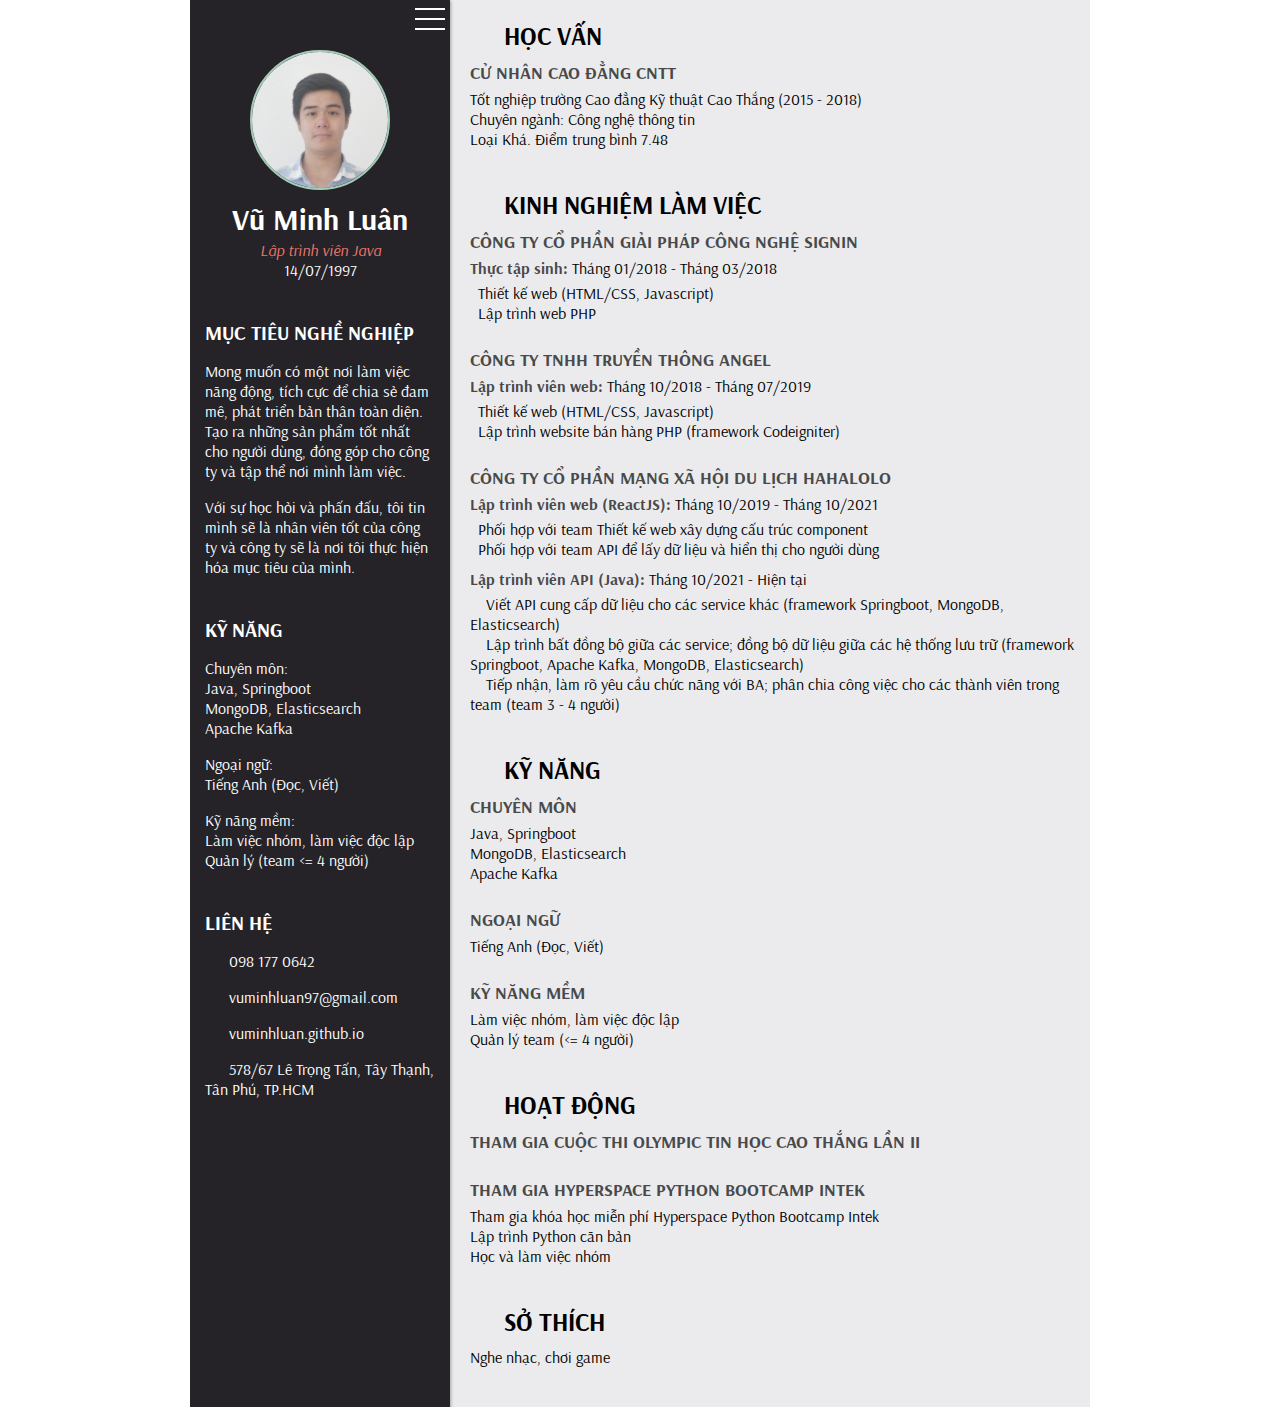
<file: index.html>
<!DOCTYPE html>
<html lang="en">
  <head>
    <meta charset="UTF-8">
    <meta name="viewport" content="width=device-width, initial-scale=1.0">
    <meta http-equiv="X-UA-Compatible" content="ie=edge">
    <title>Vu Minh Luan | Java Developer</title>
    <!-- Favicon-->
    <link rel="shortcut icon" href="assets/img/favicon/favicon-96x96.png" type="image/png">
    
    <!-- Font-->
    <link rel="stylesheet" href="https://fonts.googleapis.com/css?family=Arsenal:400,400i,700,700i&amp;display=swap&amp;subset=vietnamese">
    
    <!-- Bootstrap-->
    <link rel="stylesheet" href="assets/plugins/css/bootstrap-grid.min.css">
    
    <!-- Font Awesome All-->
    <link rel="stylesheet" href="https://use.fontawesome.com/releases/v5.4.2/css/all.css">
    <link rel="stylesheet" href="https://cdn.materialdesignicons.com/4.0.96/css/materialdesignicons.min.css">
    
    <link rel="stylesheet" href="assets/css/style.css">
  </head>
  <body>
    <div class="resume">
      <div class="sidebar">
        <!-- .active-->
        <div class="full-sidebar active"><span class="sidebar-toggle js-sidebar-toggle"><span class="bar"></span><span class="bar"></span><span class="bar"></span></span>
          <div class="sidebar-container">
            <div class="me">
              <div class="avatar"><a class="avatar-link" href="/"><img src="assets/img/resume/anhthe.jpeg"></a></div>
              <div class="name-n-career"><span class="name" data-i18n="fullname">Vũ Minh Luân</span><span class="career" data-i18n="sidebar.job.name">Lập trình viên web</span><span class="birthday" data-i18n="birthday">14/07/1997</span></div>
              <div class="goal me-block">
                <div class="title" data-i18n="sidebar.job.objective.title">Mục tiêu nghề nghiệp</div>
                <div class="content">
                  <p data-i18n="sidebar.job.objective.descripton.sentence1">Mong muốn có một nơi làm việc năng động, tích cực để chia sẻ đam mê, phát triển bản thân toàn diện. Tạo ra những sản phẩm tốt nhất cho người dùng, đóng góp cho công ty và tập thể nơi mình làm việc.</p>
                  <p data-i18n="sidebar.job.objective.descripton.sentence2">Với sự học hỏi và phấn đấu, tôi tin mình sẽ là nhân viên tốt của công ty và công ty sẽ là nơi tôi thực hiện hóa mục tiêu của mình.</p>
                </div>
              </div>
              
              <div class="skills me-block">
                <div class="title">Kỹ năng</div>
                <div class="content">
                  <p><span>Chuyên môn:</span><span>Java, Springboot</span><span>MongoDB, Elasticsearch</span><span>Apache Kafka</span></p>
                  <p> <span>Ngoại ngữ:</span><span>Tiếng Anh (Đọc, Viết)</span></p>
                  <p> <span>Kỹ năng mềm:</span><span>Làm việc nhóm, làm việc độc lập</span><span>Quản lý (team <= 4 người)</span></p>
                </div>
              </div>
              
              <div class="contact me-block">
                <div class="title" data-i18n="sidebar.contact.title">Liên hệ</div>
                <div class="content">
                  <p><i class="mdi mdi-phone icon"></i><span class="link"><a href="tel:+84981770642" data-i18n="sidebar.contact.phone">098 177 0642</a></span></p>
                  <p><i class="mdi mdi-email icon"></i><span class="link"><a href="mailto:vuminhluan97@gmail.com" data-i18n="sidebar.contact.email">vuminhluan97@gmail.com</a></span></p>
                  <p><i class="mdi mdi-web icon"></i><span class="link"><a href="https://vuminhluan.github.io" data-i18n="sidebar.contact.website">vuminhluan.github.io</a></span></p>
                  <p><i class="mdi mdi-map-marker icon"></i><span data-i18n="sidebar.contact.address">1578/67 Lê Trọng Tấn, Tây Thạnh, Tân Phú, TP.HCM</span></p>
                </div>
              </div>
            </div>
          </div>
        </div>
        
        <!-- .active-->
        <div class="short-sidebar"><span class="short-sidebar-toggle js-sidebar-toggle"><span class="bar"></span><span class="bar"></span><span class="bar"></span></span>
          <div class="name-n-career">
            <!-- span.name Vũ Minh Luân--><span class="name" data-i18n="fullname"></span>&nbsp; &nbsp;
            <!-- span.career Web Developer--><span class="career" data-i18n="sidebar.job.name"></span>
          </div>
        </div>
      </div>
      <!-- .active-->
      <div class="main active">
        <!-- MAIN VIEW HERE-->
        <div class="main-block education">
          <div class="title"><i class="main-block-title-icon mdi mdi-lightbulb-on"></i><span data-i18n="content.knowgeledge.title">Học vấn</span></div>
          <ul class="content">
            <li class="content-group">
              <div class="content-group-title" data-i18n="content.knowgeledge.graduation.degree">Cử nhân Cao đẳng CNTT</div>
              <div class="content-group-item"><span data-i18n="content.knowgeledge.graduation.school">Tốt nghiệp trường Cao đẳng Kỹ thuật Cao Thắng (2015 - 2018)</span><br><span data-i18n="content.knowgeledge.majority">Chuyên ngành: Công nghệ thông tin</span><br><span data-i18n="content.knowgeledge.graduation.avgScore">Loại Khá. Điểm trung bình 7.48</span></div>
            </li>
          </ul>
        </div>
        <div class="main-block experience">
          <div class="title"><i class="main-block-title-icon mdi mdi-briefcase"></i>Kinh nghiệm làm việc</div>
          <ul class="content">
            <li class="content-group">
              <div class="content-group-title">Công ty cổ phần giải pháp công nghệ SIGNIN</div>
              <div class="content-group-item"><span class="job-title">Thực tập sinh:</span><span class="job-duration">Tháng 01/2018 - Tháng 03/2018</span><br>&nbsp;&nbsp;<span>Thiết kế web (HTML/CSS, Javascript)</span><br>&nbsp;&nbsp;<span>Lập trình web PHP</span></div>
            </li>
            <li class="content-group">
              <div class="content-group-title">Công ty TNHH Truyền Thông ANGEL</div>
              <div class="content-group-item"><span class="job-title">Lập trình viên web:</span><span class="job-duration">Tháng 10/2018 - Tháng 07/2019</span><br>&nbsp;&nbsp;<span>Thiết kế web (HTML/CSS, Javascript)</span><br>&nbsp;&nbsp;<span>Lập trình website bán hàng PHP (framework Codeigniter)</span></div>
            </li>
            <li class="content-group">
              <div class="content-group-title">Công ty Cổ phần Mạng xã hội du lịch Hahalolo</div>
              <div class="content-group-item"><span class="job-title">Lập trình viên web (ReactJS):</span><span class="job-duration">Tháng 10/2019 - Tháng 10/2021</span><br>&nbsp;&nbsp;<span>Phối hợp với team Thiết kế web xây dựng cấu trúc component</span><br>&nbsp;&nbsp;<span>Phối hợp với team API để lấy dữ liệu và hiển thị cho người dùng</span></div>
              <div class="content-group-item"><span class="job-title">Lập trình viên API (Java):</span><span class="job-duration">Tháng 10/2021 - Hiện tại</span><br>&nbsp;&nbsp;&nbsp;&nbsp;<span>Viết API cung cấp dữ liệu cho các service khác (framework Springboot, MongoDB, Elasticsearch)</span><br>&nbsp;&nbsp;&nbsp;&nbsp;<span>Lập trình bất đồng bộ giữa các service; đồng bộ dữ liệu giữa các hệ thống lưu trữ (framework Springboot, Apache Kafka, MongoDB, Elasticsearch)</span><br>&nbsp;&nbsp;&nbsp;&nbsp;<span>Tiếp nhận, làm rõ yêu cầu chức năng với BA; phân chia công việc cho các thành viên trong team (team 3 - 4 người)</span></div>
            </li>
          </ul>
        </div>
        <div class="main-block skill">
          <div class="title"><i class="main-block-title-icon mdi mdi-cogs"></i>Kỹ năng</div>
          <ul class="content">
            <li class="content-group">
              <div class="content-group-title">Chuyên môn</div>
              <div class="content-group-item"><span>Java, Springboot</span><br><span>MongoDB, Elasticsearch</span><br><span>Apache Kafka</span></div>
            </li>
            <li class="content-group">
              <div class="content-group-title">Ngoại ngữ</div>
              <div class="content-group-item"><span>Tiếng Anh (Đọc, Viết)</span></div>
            </li>
            <li class="content-group">
              <div class="content-group-title">Kỹ năng mềm</div>
              <div class="content-group-item"><span>Làm việc nhóm, làm việc độc lập</span><br><span>Quản lý team (<= 4 người)</span></div>
            </li>
          </ul>
        </div>
        <div class="main-block activity">
          <div class="title"><i class="main-block-title-icon mdi mdi-run"></i>Hoạt động</div>
          <ul class="content">
            <li class="content-group">
              <div class="content-group-title">Tham gia cuộc thi olympic tin học cao thắng lần II</div>
              <div class="content-group-item"></div>
            </li>
            <li class="content-group">
              <div class="content-group-title">Tham gia hyperspace Python Bootcamp Intek</div>
              <div class="content-group-item"><span>Tham gia khóa học miễn phí Hyperspace Python Bootcamp Intek</span><br><span>Lập trình Python căn bản</span><br><span>Học và làm việc nhóm</span></div>
            </li>
          </ul>
        </div>
        <div class="main-block interest">
          <div class="title"><i class="main-block-title-icon mdi mdi-thumb-up"></i>Sở thích</div>
          <ul class="content">
            <li class="content-group">
              <div class="content-group-item"><span>Nghe nhạc, chơi game</span></div>
            </li>
          </ul>
        </div>
        <!-- END MAIN VIEW HERE-->
      </div>
    </div>
    <script src="assets/js/main.js"></script>
    <script src="assets/js/lang.js"></script>
    <script src="assets/js/translator.js"></script>
  </body>
</html>
</file>
<file: assets/css/style.css>
ul {
  padding: 0;
  margin: 0;
  list-style: none;
}

a {
  text-decoration: none !important;
}

body {
  padding: 0;
  margin: 0;
  font-family: "Arsenal";
  overflow: auto;
}

.resume {
  max-width: 900px;
  margin: 0 auto;
  position: relative;
  overflow: hidden;
  background-color: #ebebee;
}

.short-sidebar {
  width: 50px;
  height: 100%;
  background-color: #fff;
  -webkit-box-shadow: 1px 1px 3px rgba(0, 0, 0, 0.3);
          box-shadow: 1px 1px 3px rgba(0, 0, 0, 0.3);
  position: absolute;
  top: 0;
  left: 0;
  -webkit-transform: translateX(-100px);
          transform: translateX(-100px);
  -webkit-transition: all 0.3s;
  transition: all 0.3s;
}
.short-sidebar.active {
  -webkit-transform: translateX(0);
          transform: translateX(0);
}

.short-sidebar {
  background-color: #252328;
}
.short-sidebar .short-sidebar-toggle {
  width: 100%;
  text-align: center;
  position: absolute;
  top: 0px;
  right: 0px;
  cursor: pointer;
  border-bottom: 1px solid rgba(235, 235, 238, 0.3);
}
.short-sidebar .short-sidebar-toggle:hover {
  background-color: #ee786e;
  border-bottom-color: #ee786e;
}
.short-sidebar .short-sidebar-toggle .bar {
  width: 40px;
  display: block;
  height: 2px;
  margin: 10px auto;
  background-color: #fff;
  -webkit-transition: all 0.3s;
  transition: all 0.3s;
}
.short-sidebar .short-sidebar-toggle .bar:first-child {
  margin-top: 8px;
}
.short-sidebar .short-sidebar-toggle .bar:last-child {
  margin-bottom: 8px;
}
.short-sidebar .name-n-career {
  display: -webkit-box;
  display: -ms-flexbox;
  display: flex;
  -webkit-box-align: center;
      -ms-flex-align: center;
          align-items: center;
  -webkit-box-pack: center;
      -ms-flex-pack: center;
          justify-content: center;
  width: 100%;
  text-transform: uppercase;
  position: absolute;
  bottom: 0;
  left: 0;
  -webkit-writing-mode: vertical-lr;
      -ms-writing-mode: tb-lr;
          writing-mode: vertical-lr;
  -webkit-transform: rotate(180deg);
          transform: rotate(180deg);
  margin: 30px 0;
  font-weight: 600;
  letter-spacing: 2px;
}
.short-sidebar .name-n-career .name {
  color: #fff;
}
.short-sidebar .name-n-career .career {
  color: #ee786e;
}

.full-sidebar {
  width: 260px;
  height: 100%;
  background-color: #fff;
  -webkit-box-shadow: 1px 1px 3px rgba(0, 0, 0, 0.3);
          box-shadow: 1px 1px 3px rgba(0, 0, 0, 0.3);
  position: absolute;
  top: 0;
  left: 0;
  -webkit-transform: translateX(-400px);
          transform: translateX(-400px);
  -webkit-transition: all 0.3s;
  transition: all 0.3s;
}
.full-sidebar.active {
  -webkit-transform: translateX(0);
          transform: translateX(0);
}

.full-sidebar {
  background-color: #252328;
}
.full-sidebar .sidebar-toggle {
  width: 40px;
  position: absolute;
  top: 0px;
  right: 0px;
  cursor: pointer;
}
.full-sidebar .sidebar-toggle:hover .bar:nth-of-type(2) {
  opacity: 0;
}
.full-sidebar .sidebar-toggle:hover .bar:nth-of-type(1) {
  -webkit-transform: translateY(10px) rotate(45deg);
          transform: translateY(10px) rotate(45deg);
}
.full-sidebar .sidebar-toggle:hover .bar:nth-of-type(3) {
  -webkit-transform: translateY(-10px) rotate(-45deg);
          transform: translateY(-10px) rotate(-45deg);
}
.full-sidebar .sidebar-toggle .bar {
  width: 30px;
  display: block;
  height: 2px;
  margin: 8px auto;
  background-color: #fff;
  -webkit-transition: all 0.3s;
  transition: all 0.3s;
}
.full-sidebar .sidebar-toggle .bar:first-child {
  margin-top: 8px;
}
.full-sidebar .sidebar-toggle .bar:last-child {
  margin-bottom: 8px;
}

.sidebar-container {
  width: 100%;
  height: 100%;
}

.sidebar-container .me {
  text-align: center;
  margin: 50px 0;
}
.sidebar-container .me .avatar {
  width: 140px;
  height: 140px;
  margin: 0 auto;
  border-radius: 50%;
  overflow: hidden;
  border: 2px solid #a2ccb6;
  position: relative;
}
.sidebar-container .me .avatar a.avatar-link {
  display: block;
  -webkit-transition: all 0.3s;
  transition: all 0.3s;
}
.sidebar-container .me .avatar a.avatar-link img {
  width: 100%;
  height: 100%;
  -o-object-fit: cover;
     object-fit: cover;
}
.sidebar-container .me .name-n-career .name {
  font-weight: 600;
  font-size: 30px;
  margin: 10px 0 2px 0;
  display: block;
  color: #fff;
}
.sidebar-container .me .name-n-career .career {
  color: #ee786e;
  font-style: italic;
  display: block;
}
.sidebar-container .me .name-n-career .birthday {
  color: #fff;
  display: block;
}
.sidebar-container .me .me-block {
  text-align: left;
  margin-left: 15px;
  margin-right: 15px;
  margin-top: 40px;
}
.sidebar-container .me .me-block .title {
  font-size: 20px;
  font-weight: 600;
  text-transform: uppercase;
  color: #fff;
}
.sidebar-container .me .me-block .link > a {
  color: #fff;
}
.sidebar-container .me .goal .content,
.sidebar-container .me .contact .content,
.sidebar-container .me .skills .content {
  color: #fff;
}
.sidebar-container .me .skills .content p span {
  display: block;
}
.sidebar-container .me .contact .content .icon {
  vertical-align: middle;
  display: inline-block;
  width: 20px;
  font-size: 16px;
  margin-right: 4px;
}

.main {
  margin-left: 50px;
  padding: 20px 20px 0 20px;
  -webkit-transition: all 0.3s;
  transition: all 0.3s;
  height: auto;
  overflow: auto;
}
.main.active {
  margin-left: 260px;
  width: calc(100% - 260px);
  top: 0;
  left: 0;
}

.main {
  padding-right: 8px;
}

.main-block {
  margin-bottom: 40px;
}
.main-block .title {
  font-weight: 600;
  text-transform: uppercase;
  font-size: 25px;
}
.main-block .title .main-block-title-icon {
  display: inline-block;
  width: 30px;
  text-align: center;
  font-size: 25px;
  vertical-align: middle;
  margin-right: 4px;
}
.main-block .content > .content-group:nth-of-type(1) {
  margin-top: 10px;
}
.main-block .content .content-group {
  margin-top: 25px;
  margin-bottom: 0;
}
.main-block .content .content-group div.content-group-title {
  display: block;
  font-weight: 600;
  font-size: 18px;
  text-transform: uppercase;
  color: rgba(0, 0, 0, 0.7);
}
.main-block .content .content-group > div:nth-of-type(2) {
  margin-top: 5px;
}
.main-block .content .content-group .content-group-item {
  margin-top: 10px;
}
.main-block .content .content-group .content-group-item span.job-title {
  display: inline-block;
  margin-bottom: 5px;
  font-weight: 600;
  color: rgba(0, 0, 0, 0.7);
}
.main-block .content .content-group .content-group-item span.job-duration {
  display: inline-block;
  margin-left: 4px;
}

body {
  -webkit-print-color-adjust: exact;
}

@media print {
  .full-sidebar {
    height: 10000px;
  }
  .full-sidebar .sidebar-toggle {
    display: none;
  }
}/*# sourceMappingURL=style.css.map */
</file>
